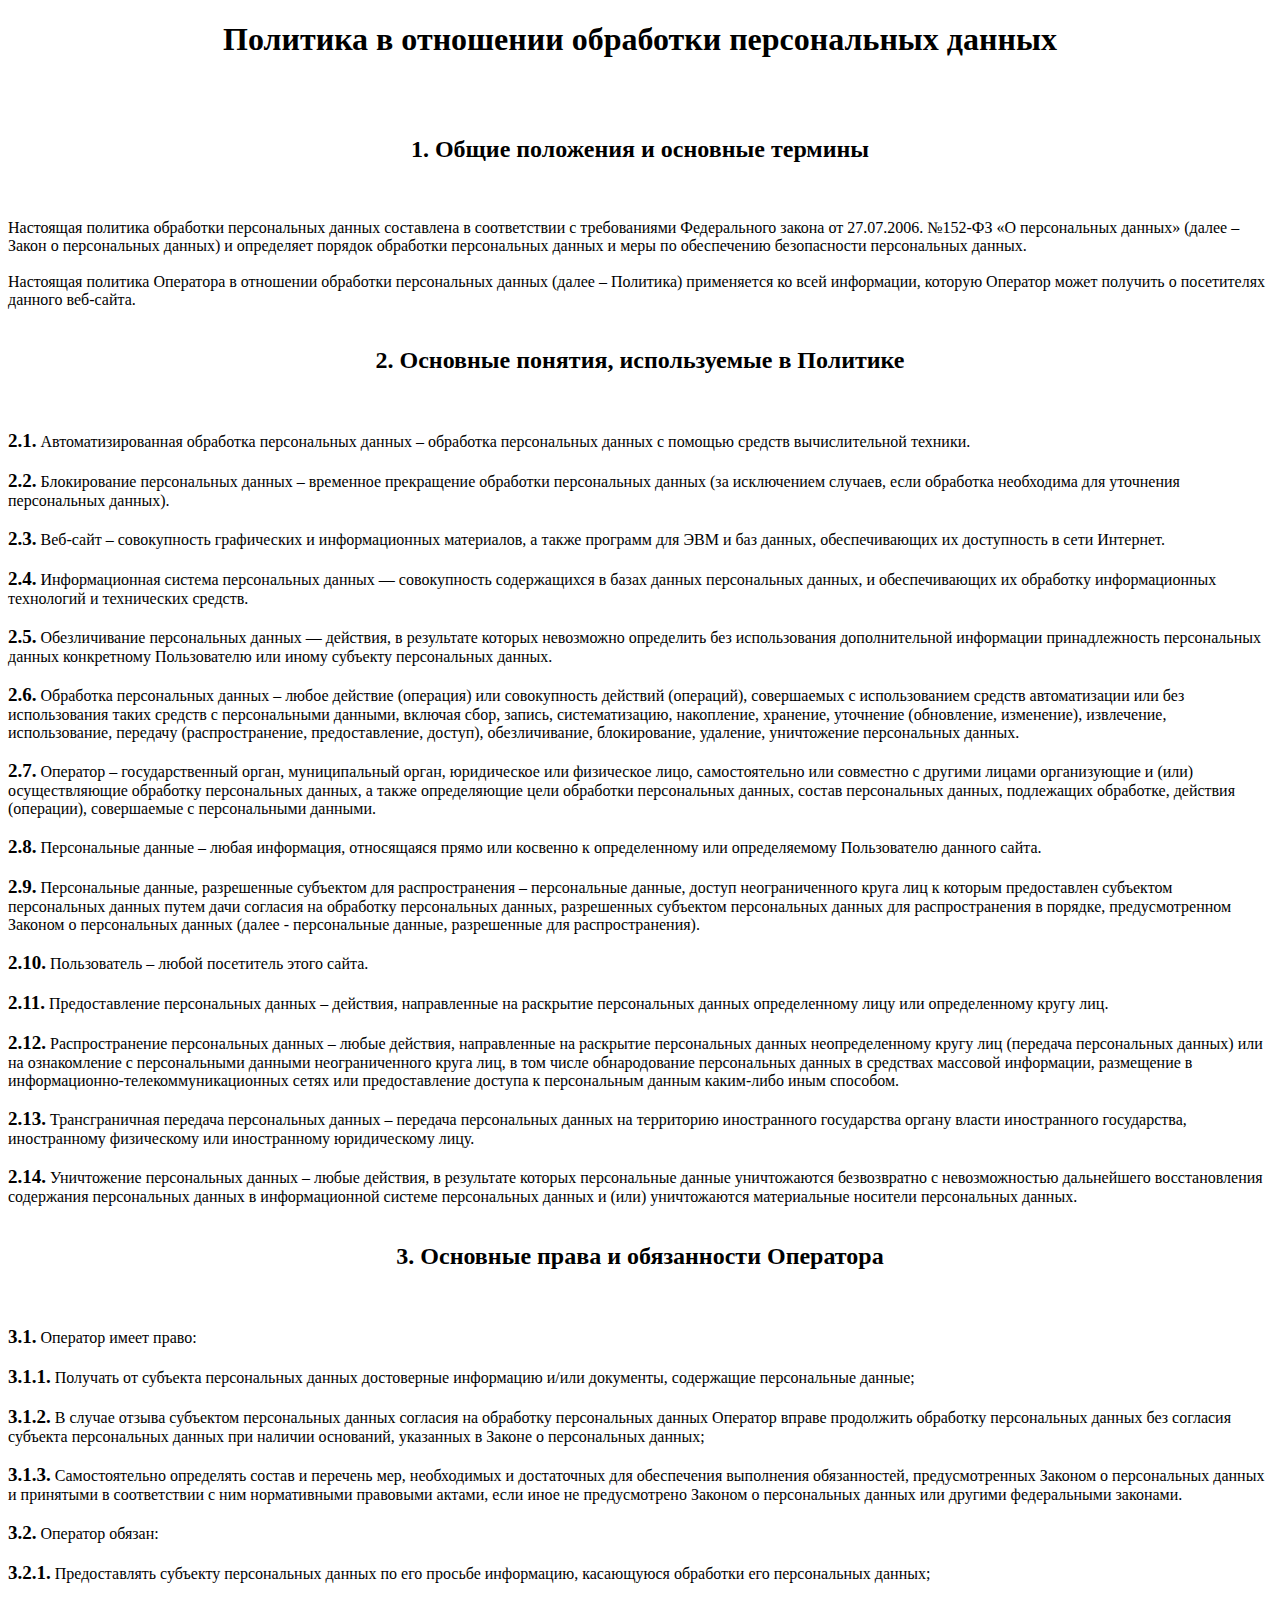
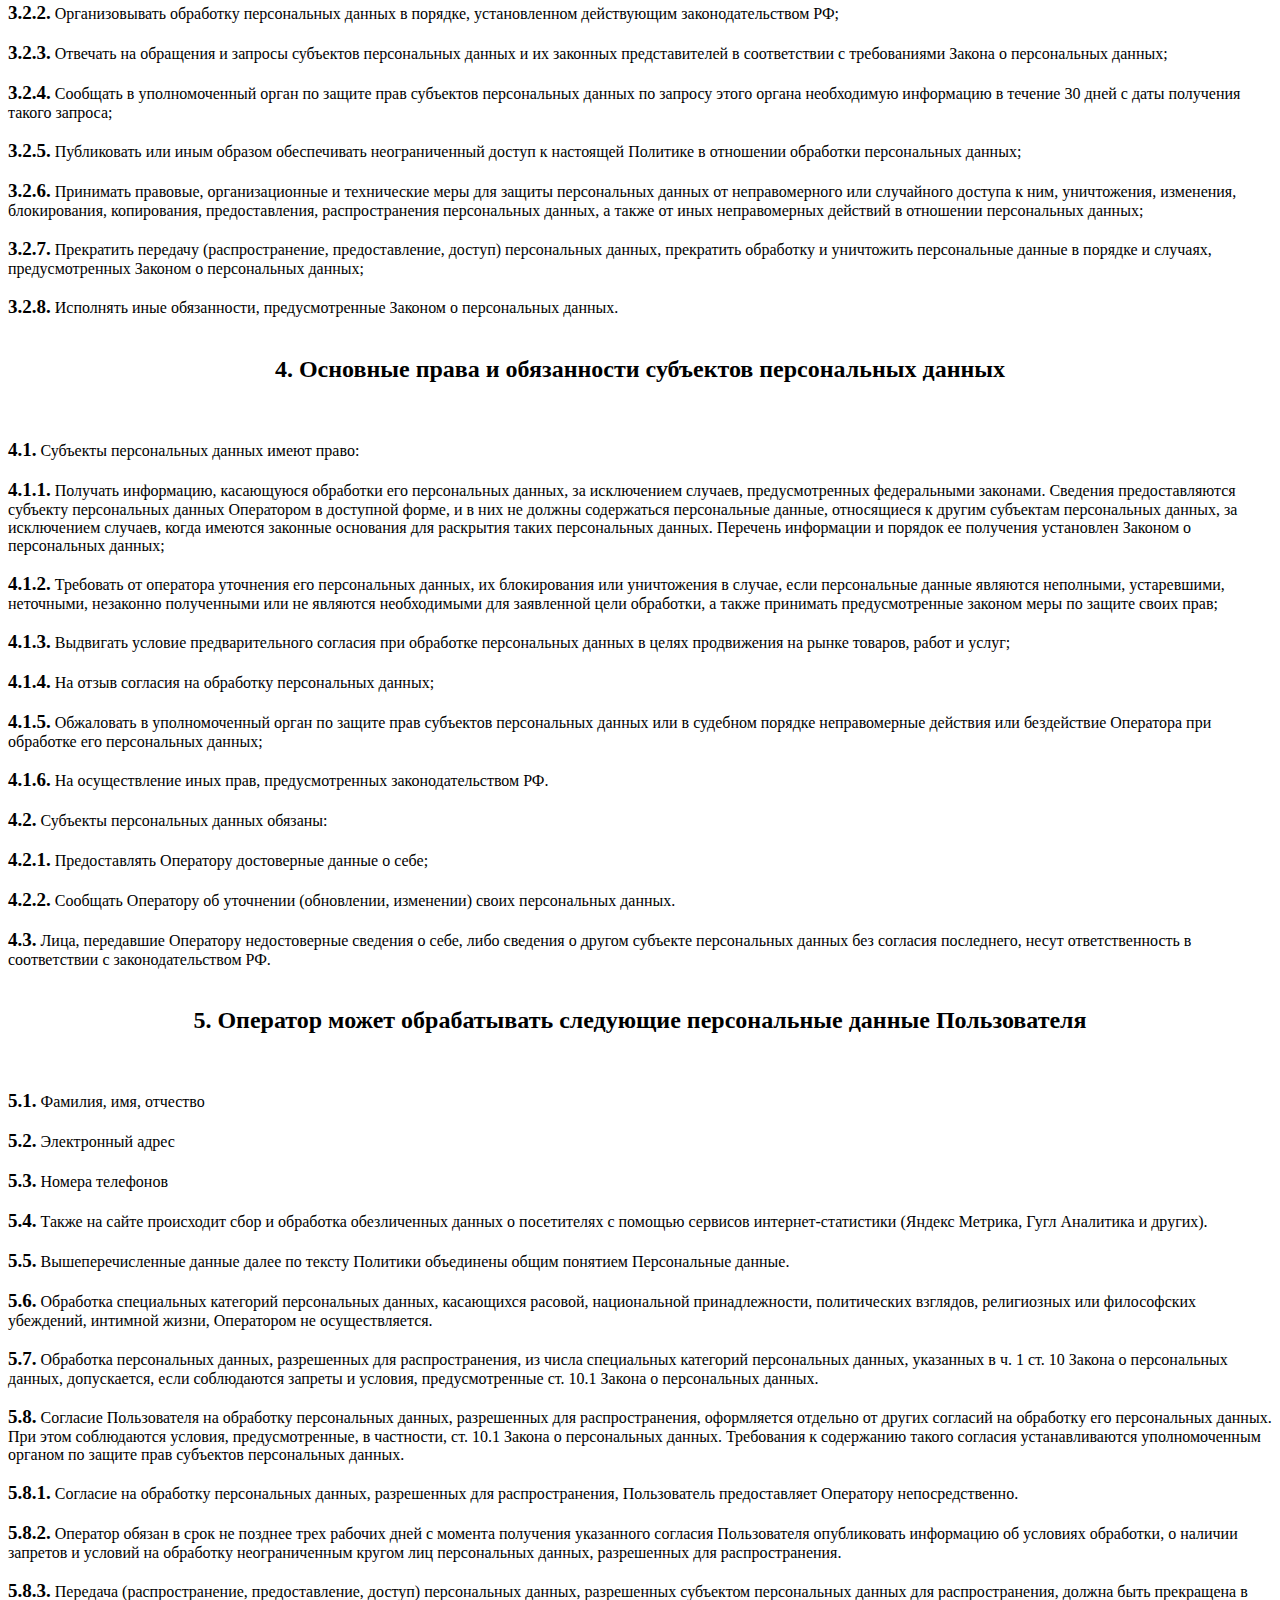
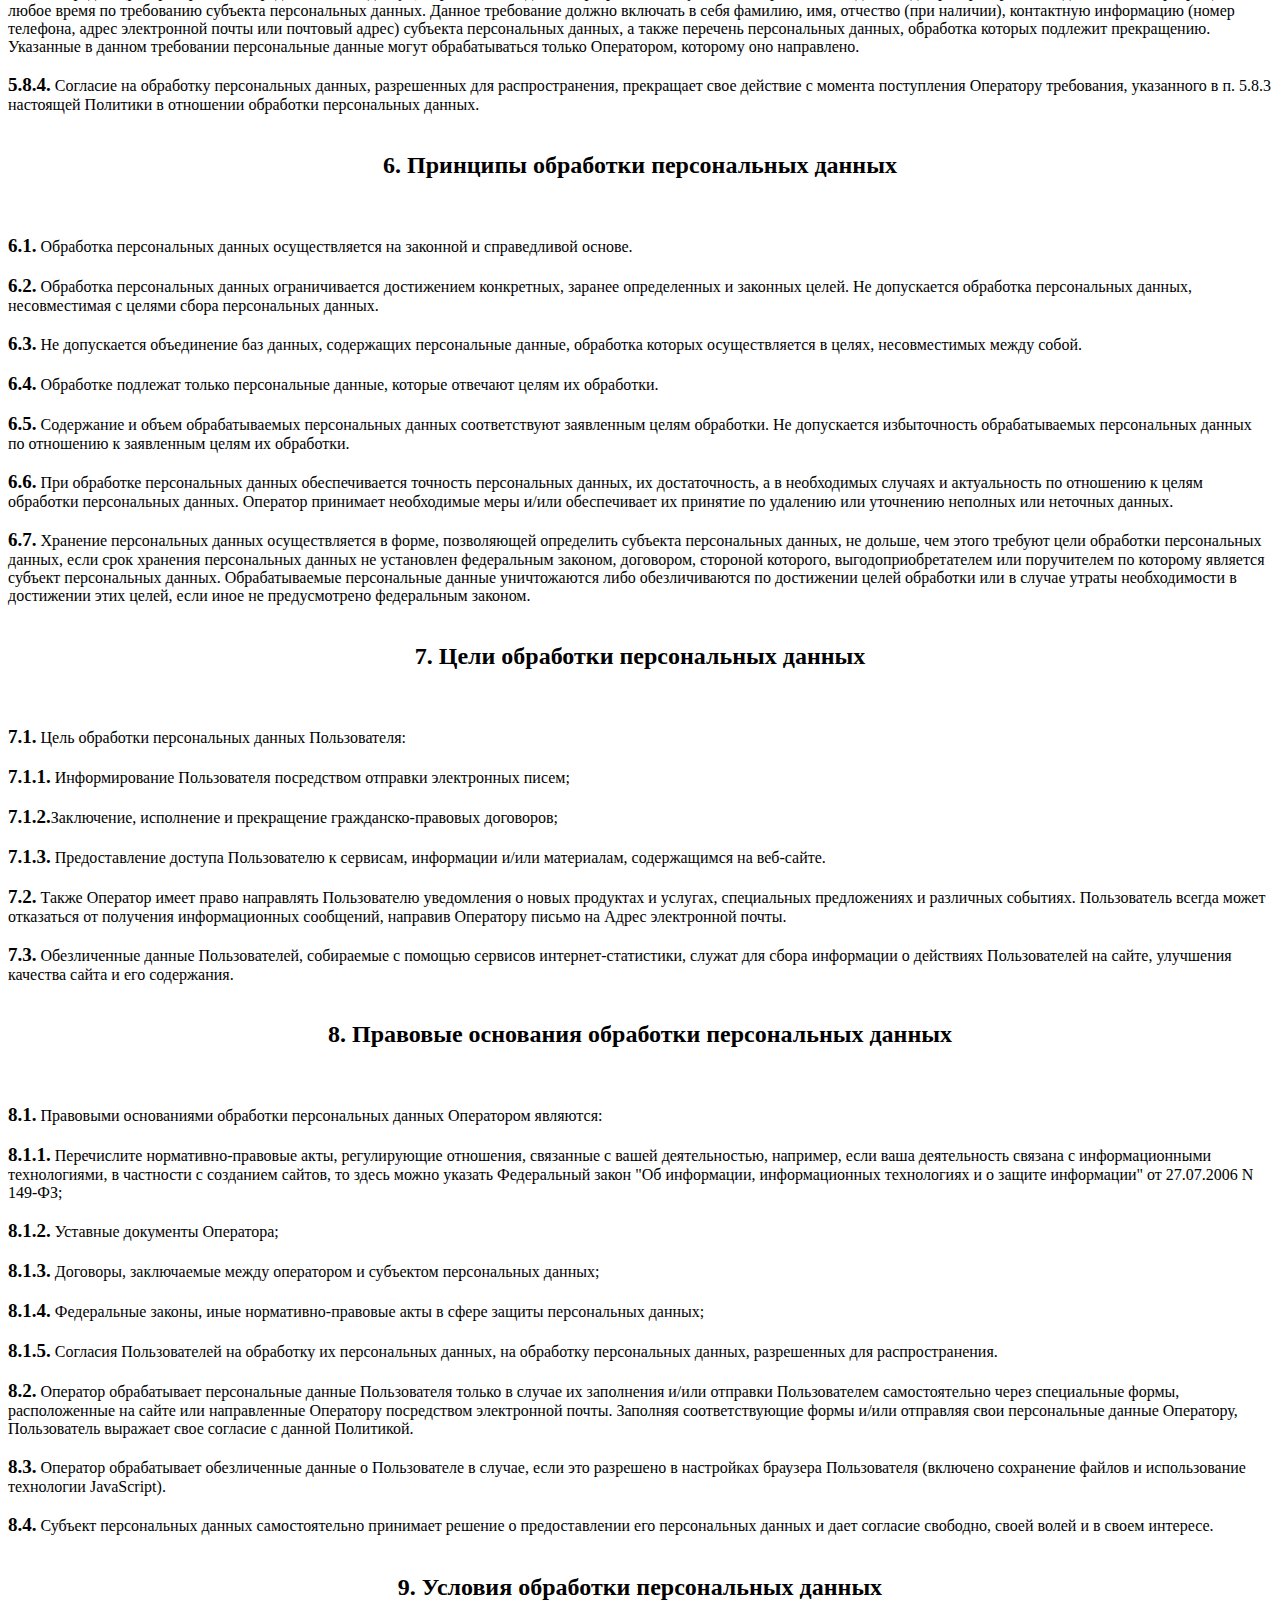
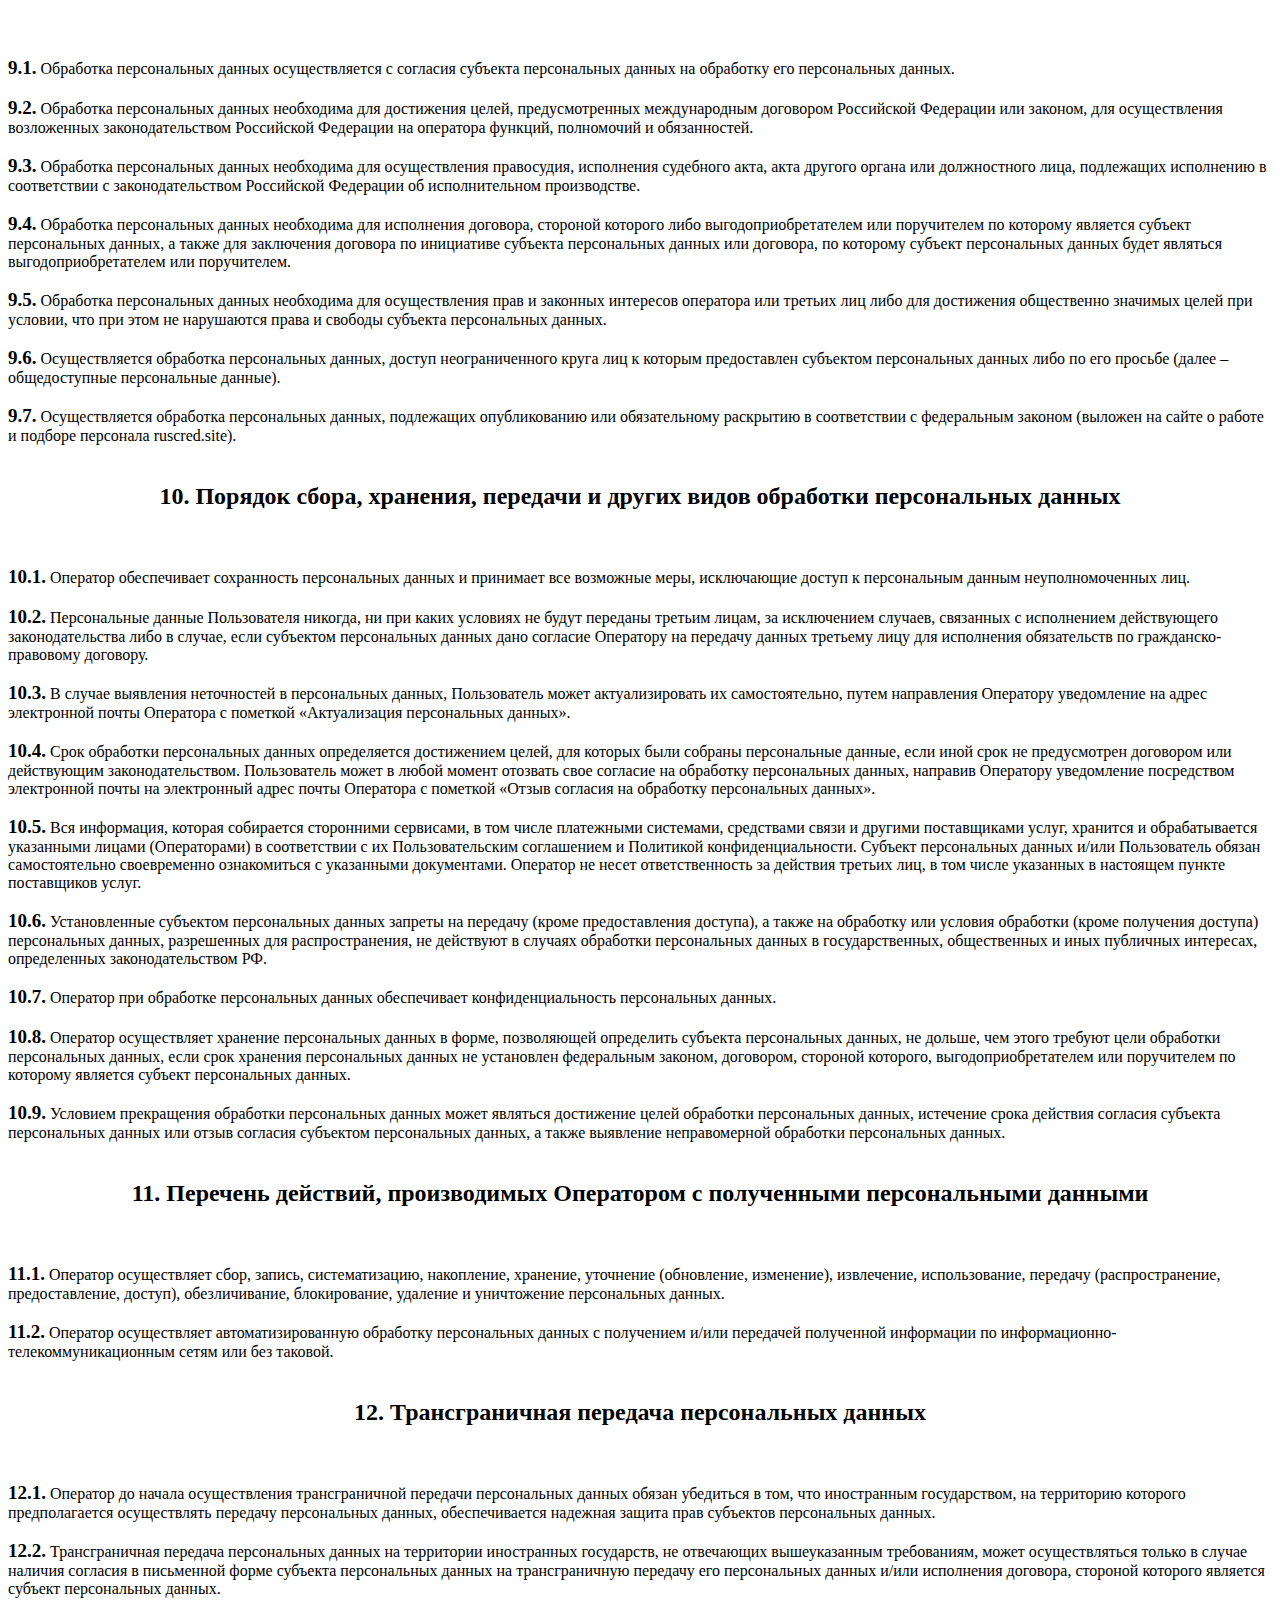
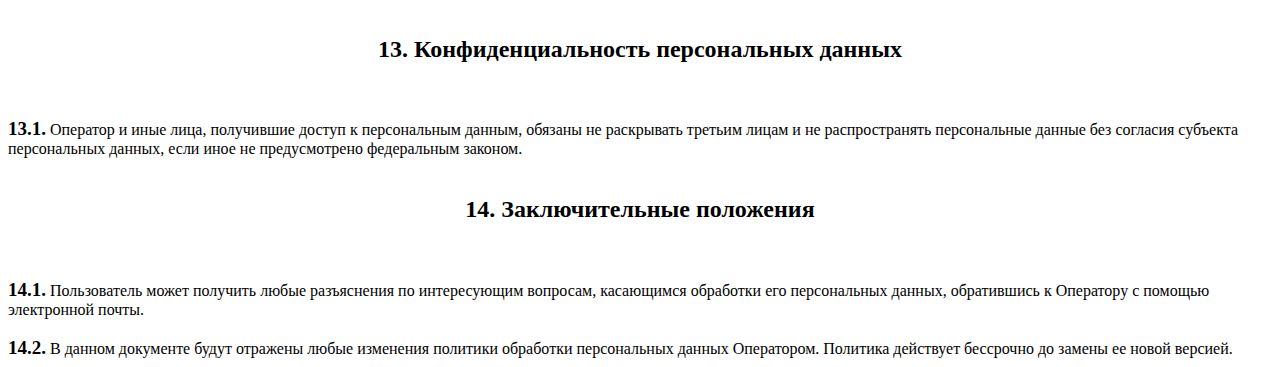
<file: Политика конфиденциальности.html>
<!DOCTYPE html>
<html lang="en">
<head>
    <meta charset="UTF-8">
    <meta http-equiv="X-UA-Compatible" content="IE=edge">
    <meta name="viewport" content="width=device-width, initial-scale=1.0">
    <title>Политика конфиденциальности</title>
</head>
<body>

    <style>
        h1, h2{
            text-align: center;
        }

        span{
            font-weight: 900;
            font-size: 19px;
        }
    </style>
    <h1>Политика в отношении обработки персональных данных</h1>
    <br><br>
<h2>1. Общие положения и основные термины</h2>
<br><br>
Настоящая политика обработки персональных данных составлена в соответствии с требованиями Федерального закона от 27.07.2006. №152-ФЗ «О персональных данных» (далее – Закон о персональных данных) и определяет порядок обработки персональных данных и меры по обеспечению безопасности персональных данных.
<br><br>
Настоящая политика Оператора в отношении обработки персональных данных (далее – Политика) применяется ко всей информации, которую Оператор может получить о посетителях данного веб-сайта.
<br><br>
<h2>2. Основные понятия, используемые в Политике</h2>
<br><br>
<span>2.1.</span> Автоматизированная обработка персональных данных – обработка персональных данных с помощью средств вычислительной техники.
<br><br>
<span>2.2.</span> Блокирование персональных данных – временное прекращение обработки персональных данных (за исключением случаев, если обработка необходима для уточнения персональных данных).
<br><br>
<span>2.3.</span> Веб-сайт – совокупность графических и информационных материалов, а также программ для ЭВМ и баз данных, обеспечивающих их доступность в сети Интернет.
<br><br>
<span>2.4.</span> Информационная система персональных данных — совокупность содержащихся в базах данных персональных данных, и обеспечивающих их обработку информационных технологий и технических средств.
<br><br>
<span>2.5.</span> Обезличивание персональных данных — действия, в результате которых невозможно определить без использования дополнительной информации принадлежность персональных данных конкретному Пользователю или иному субъекту персональных данных.
<br><br>
<span>2.6.</span> Обработка персональных данных – любое действие (операция) или совокупность действий (операций), совершаемых с использованием средств автоматизации или без использования таких средств с персональными данными, включая сбор, запись, систематизацию, накопление, хранение, уточнение (обновление, изменение), извлечение, использование, передачу (распространение, предоставление, доступ), обезличивание, блокирование, удаление, уничтожение персональных данных.
<br><br>
<span>2.7.</span> Оператор – государственный орган, муниципальный орган, юридическое или физическое лицо, самостоятельно или совместно с другими лицами организующие и (или) осуществляющие обработку персональных данных, а также определяющие цели обработки персональных данных, состав персональных данных, подлежащих обработке, действия (операции), совершаемые с персональными данными.
<br><br>
<span>2.8.</span> Персональные данные – любая информация, относящаяся прямо или косвенно к определенному или определяемому Пользователю данного сайта.
<br><br>
<span>2.9.</span> Персональные данные, разрешенные субъектом для распространения  – персональные данные, доступ неограниченного круга лиц к которым предоставлен субъектом персональных данных путем дачи согласия на обработку персональных данных, разрешенных субъектом персональных данных для распространения в порядке, предусмотренном Законом о персональных данных (далее - персональные данные, разрешенные для распространения).
<br><br>
<span>2.10.</span> Пользователь – любой посетитель этого сайта.
<br><br>
<span>2.11.</span> Предоставление персональных данных – действия, направленные на раскрытие персональных данных определенному лицу или определенному кругу лиц.
<br><br>
<span>2.12.</span> Распространение персональных данных – любые действия, направленные на раскрытие персональных данных неопределенному кругу лиц (передача персональных данных) или на ознакомление с персональными данными неограниченного круга лиц, в том числе обнародование персональных данных в средствах массовой информации, размещение в информационно-телекоммуникационных сетях или предоставление доступа к персональным данным каким-либо иным способом.
<br><br>
<span>2.13.</span> Трансграничная передача персональных данных – передача персональных данных на территорию иностранного государства органу власти иностранного государства, иностранному физическому или иностранному юридическому лицу.
<br><br>
<span>2.14.</span> Уничтожение персональных данных – любые действия, в результате которых персональные данные уничтожаются безвозвратно с невозможностью дальнейшего восстановления содержания персональных данных в информационной системе персональных данных и (или) уничтожаются материальные носители персональных данных.
<br><br>
<h2>3. Основные права и обязанности Оператора</h2>
<br><br>
<span>3.1.</span> Оператор имеет право:
<br><br>
<span>3.1.1.</span> Получать от субъекта персональных данных достоверные информацию и/или документы, содержащие персональные данные;
<br><br>
<span>3.1.2.</span> В случае отзыва субъектом персональных данных согласия на обработку персональных данных Оператор вправе продолжить обработку персональных данных без согласия субъекта персональных данных при наличии оснований, указанных в Законе о персональных данных;
<br><br>
<span>3.1.3.</span> Самостоятельно определять состав и перечень мер, необходимых и достаточных для обеспечения выполнения обязанностей, предусмотренных Законом о персональных данных и принятыми в соответствии с ним нормативными правовыми актами, если иное не предусмотрено Законом о персональных данных или другими федеральными законами.
<br><br>
<span>3.2.</span> Оператор обязан:
<br><br>
<span>3.2.1.</span> Предоставлять субъекту персональных данных по его просьбе информацию, касающуюся обработки его персональных данных;
<br><br>
<span>3.2.2.</span> Организовывать обработку персональных данных в порядке, установленном действующим законодательством РФ;
<br><br>
<span>3.2.3.</span> Отвечать на обращения и запросы субъектов персональных данных и их законных представителей в соответствии с требованиями Закона о персональных данных;
<br><br>
<span>3.2.4.</span> Сообщать в уполномоченный орган по защите прав субъектов персональных данных по запросу этого органа необходимую информацию в течение 30 дней с даты получения такого запроса;
<br><br>
<span>3.2.5.</span> Публиковать или иным образом обеспечивать неограниченный доступ к настоящей Политике в отношении обработки персональных данных;
<br><br>
<span>3.2.6.</span> Принимать правовые, организационные и технические меры для защиты персональных данных от неправомерного или случайного доступа к ним, уничтожения, изменения, блокирования, копирования, предоставления, распространения персональных данных, а также от иных неправомерных действий в отношении персональных данных;
<br><br>
<span>3.2.7.</span> Прекратить передачу (распространение, предоставление, доступ) персональных данных, прекратить обработку и уничтожить персональные данные в порядке и случаях, предусмотренных Законом о персональных данных;
<br><br>
<span>3.2.8.</span> Исполнять иные обязанности, предусмотренные Законом о персональных данных.
<br><br>
<h2>4. Основные права и обязанности субъектов персональных данных</h2>
<br><br>
<span>4.1.</span> Субъекты персональных данных имеют право:
<br><br>
<span>4.1.1.</span> Получать информацию, касающуюся обработки его персональных данных, за исключением случаев, предусмотренных федеральными законами. Сведения предоставляются субъекту персональных данных Оператором в доступной форме, и в них не должны содержаться персональные данные, относящиеся к другим субъектам персональных данных, за исключением случаев, когда имеются законные основания для раскрытия таких персональных данных. Перечень информации и порядок ее получения установлен Законом о персональных данных;
<br><br>
<span>4.1.2.</span> Требовать от оператора уточнения его персональных данных, их блокирования или уничтожения в случае, если персональные данные являются неполными, устаревшими, неточными, незаконно полученными или не являются необходимыми для заявленной цели обработки, а также принимать предусмотренные законом меры по защите своих прав;
<br><br>
<span>4.1.3.</span> Выдвигать условие предварительного согласия при обработке персональных данных в целях продвижения на рынке товаров, работ и услуг;
<br><br>
<span>4.1.4.</span> На отзыв согласия на обработку персональных данных;
<br><br>
<span>4.1.5.</span> Обжаловать в уполномоченный орган по защите прав субъектов персональных данных или в судебном порядке неправомерные действия или бездействие Оператора при обработке его персональных данных;
<br><br>
<span>4.1.6.</span> На осуществление иных прав, предусмотренных законодательством РФ.
<br><br>
<span>4.2.</span> Субъекты персональных данных обязаны:
<br><br>
<span>4.2.1.</span> Предоставлять Оператору достоверные данные о себе;
<br><br>
<span>4.2.2.</span> Сообщать Оператору об уточнении (обновлении, изменении) своих персональных данных.
<br><br>
<span>4.3.</span> Лица, передавшие Оператору недостоверные сведения о себе, либо сведения о другом субъекте персональных данных без согласия последнего, несут ответственность в соответствии с законодательством РФ.
<br><br>
<h2>5. Оператор может обрабатывать следующие персональные данные Пользователя</h2>
<br><br>
<span>5.1.</span> Фамилия, имя, отчество
<br><br>
<span>5.2.</span> Электронный адрес
<br><br>
<span>5.3.</span> Номера телефонов
<br><br>
<span>5.4.</span> Также на сайте происходит сбор и обработка обезличенных данных о посетителях с помощью сервисов интернет-статистики (Яндекс Метрика, Гугл Аналитика и других).
<br><br>
<span>5.5.</span> Вышеперечисленные данные далее по тексту Политики объединены общим понятием Персональные данные.
<br><br>
<span>5.6.</span> Обработка специальных категорий персональных данных, касающихся расовой, национальной принадлежности, политических взглядов, религиозных или философских убеждений, интимной жизни, Оператором не осуществляется.
<br><br>
<span>5.7.</span> Обработка персональных данных, разрешенных для распространения, из числа специальных категорий персональных данных, указанных в ч. 1 ст. 10 Закона о персональных данных, допускается, если соблюдаются запреты и условия, предусмотренные ст. 10.1 Закона о персональных данных.
<br><br>
<span>5.8.</span> Согласие Пользователя на обработку персональных данных, разрешенных для распространения, оформляется отдельно от других согласий на обработку его персональных данных. При этом соблюдаются условия, предусмотренные, в частности, ст. 10.1 Закона о персональных данных. Требования к содержанию такого согласия устанавливаются уполномоченным органом по защите прав субъектов персональных данных.
<br><br>
<span>5.8.1.</span> Согласие на обработку персональных данных, разрешенных для распространения, Пользователь предоставляет Оператору непосредственно.
<br><br>
<span>5.8.2.</span> Оператор обязан в срок не позднее трех рабочих дней с момента получения указанного согласия Пользователя опубликовать информацию об условиях обработки, о наличии запретов и условий на обработку неограниченным кругом лиц персональных данных, разрешенных для распространения.
<br><br>
<span>5.8.3.</span> Передача (распространение, предоставление, доступ) персональных данных, разрешенных субъектом персональных данных для распространения, должна быть прекращена в любое время по требованию субъекта персональных данных. Данное требование должно включать в себя фамилию, имя, отчество (при наличии), контактную информацию (номер телефона, адрес электронной почты или почтовый адрес) субъекта персональных данных, а также перечень персональных данных, обработка которых подлежит прекращению. Указанные в данном требовании персональные данные могут обрабатываться только Оператором, которому оно направлено.
<br><br>
<span>5.8.4.</span> Согласие на обработку персональных данных, разрешенных для распространения, прекращает свое действие с момента поступления Оператору требования, указанного в п. 5.8.3 настоящей Политики в отношении обработки персональных данных.
<br><br>
<h2>6. Принципы обработки персональных данных</h2>
<br><br>
<span>6.1.</span> Обработка персональных данных осуществляется на законной и справедливой основе.
<br><br>
<span>6.2.</span> Обработка персональных данных ограничивается достижением конкретных, заранее определенных и законных целей. Не допускается обработка персональных данных, несовместимая с целями сбора персональных данных.
<br><br>
<span>6.3.</span> Не допускается объединение баз данных, содержащих персональные данные, обработка которых осуществляется в целях, несовместимых между собой.
<br><br>
<span>6.4.</span> Обработке подлежат только персональные данные, которые отвечают целям их обработки.
<br><br>
<span>6.5.</span> Содержание и объем обрабатываемых персональных данных соответствуют заявленным целям обработки. Не допускается избыточность обрабатываемых персональных данных по отношению к заявленным целям их обработки.
<br><br>
<span>6.6.</span> При обработке персональных данных обеспечивается точность персональных данных, их достаточность, а в необходимых случаях и актуальность по отношению к целям обработки персональных данных. Оператор принимает необходимые меры и/или обеспечивает их принятие по удалению или уточнению неполных или неточных данных.
<br><br>
<span>6.7.</span> Хранение персональных данных осуществляется в форме, позволяющей определить субъекта персональных данных, не дольше, чем этого требуют цели обработки персональных данных, если срок хранения персональных данных не установлен федеральным законом, договором, стороной которого, выгодоприобретателем или поручителем по которому является субъект персональных данных. Обрабатываемые персональные данные уничтожаются либо обезличиваются по достижении целей обработки или в случае утраты необходимости в достижении этих целей, если иное не предусмотрено федеральным законом.
<br><br>
<h2>7. Цели обработки персональных данных</h2>
<br><br>
<span>7.1.</span> Цель обработки персональных данных Пользователя:
<br><br>
<span>7.1.1.</span> Информирование Пользователя посредством отправки электронных писем;
<br><br>
<span>7.1.2.</span>Заключение, исполнение и прекращение гражданско-правовых договоров;
<br><br>
<span>7.1.3.</span> Предоставление доступа Пользователю к сервисам, информации и/или материалам, содержащимся на веб-сайте.
<br><br>
<span>7.2.</span> Также Оператор имеет право направлять Пользователю уведомления о новых продуктах и услугах, специальных предложениях и различных событиях. Пользователь всегда может отказаться от получения информационных сообщений, направив Оператору письмо на Адрес электронной почты.
<br><br>
<span>7.3.</span> Обезличенные данные Пользователей, собираемые с помощью сервисов интернет-статистики, служат для сбора информации о действиях Пользователей на сайте, улучшения качества сайта и его содержания.
<br><br>
<h2>8. Правовые основания обработки персональных данных</h2>
<br><br>
<span>8.1.</span> Правовыми основаниями обработки персональных данных Оператором являются:
<br><br>
<span>8.1.1.</span> Перечислите нормативно-правовые акты, регулирующие отношения, связанные с вашей деятельностью, например, если ваша деятельность связана с информационными технологиями, в частности с созданием сайтов, то здесь можно указать Федеральный закон "Об информации, информационных технологиях и о защите информации" от 27.07.2006 N 149-ФЗ;
<br><br>
<span>8.1.2.</span> Уставные документы Оператора;
<br><br>
<span>8.1.3.</span> Договоры, заключаемые между оператором и субъектом персональных данных;
<br><br>
<span>8.1.4.</span> Федеральные законы, иные нормативно-правовые акты в сфере защиты персональных данных;
<br><br>
<span>8.1.5.</span> Согласия Пользователей на обработку их персональных данных, на обработку персональных данных, разрешенных для распространения.
<br><br>
<span>8.2.</span> Оператор обрабатывает персональные данные Пользователя только в случае их заполнения и/или отправки Пользователем самостоятельно через специальные формы, расположенные на сайте или направленные Оператору посредством электронной почты. Заполняя соответствующие формы и/или отправляя свои персональные данные Оператору, Пользователь выражает свое согласие с данной Политикой.
<br><br>
<span>8.3.</span> Оператор обрабатывает обезличенные данные о Пользователе в случае, если это разрешено в настройках браузера Пользователя (включено сохранение файлов и использование технологии JavaScript).
<br><br>
<span>8.4.</span> Субъект персональных данных самостоятельно принимает решение о предоставлении его персональных данных и дает согласие свободно, своей волей и в своем интересе.
<br><br>
<h2>9. Условия обработки персональных данных</h2>
<br><br>
<span>9.1.</span> Обработка персональных данных осуществляется с согласия субъекта персональных данных на обработку его персональных данных.
<br><br>
<span>9.2.</span> Обработка персональных данных необходима для достижения целей, предусмотренных международным договором Российской Федерации или законом, для осуществления возложенных законодательством Российской Федерации на оператора функций, полномочий и обязанностей.
<br><br>
<span>9.3.</span> Обработка персональных данных необходима для осуществления правосудия, исполнения судебного акта, акта другого органа или должностного лица, подлежащих исполнению в соответствии с законодательством Российской Федерации об исполнительном производстве.
<br><br>
<span>9.4.</span> Обработка персональных данных необходима для исполнения договора, стороной которого либо выгодоприобретателем или поручителем по которому является субъект персональных данных, а также для заключения договора по инициативе субъекта персональных данных или договора, по которому субъект персональных данных будет являться выгодоприобретателем или поручителем.
<br><br>
<span>9.5.</span> Обработка персональных данных необходима для осуществления прав и законных интересов оператора или третьих лиц либо для достижения общественно значимых целей при условии, что при этом не нарушаются права и свободы субъекта персональных данных.
<br><br>
<span>9.6.</span> Осуществляется обработка персональных данных, доступ неограниченного круга лиц к которым предоставлен субъектом персональных данных либо по его просьбе (далее – общедоступные персональные данные).
<br><br>
<span>9.7.</span> Осуществляется обработка персональных данных, подлежащих опубликованию или обязательному раскрытию в соответствии с федеральным законом (выложен на сайте о работе и подборе персонала ruscred.site).
<br><br>
<h2>10. Порядок сбора, хранения, передачи и других видов обработки персональных данных</h2>
<br><br>
<span>10.1.</span> Оператор обеспечивает сохранность персональных данных и принимает все возможные меры, исключающие доступ к персональным данным неуполномоченных лиц.
<br><br>
<span>10.2.</span> Персональные данные Пользователя никогда, ни при каких условиях не будут переданы третьим лицам, за исключением случаев, связанных с исполнением действующего законодательства либо в случае, если субъектом персональных данных дано согласие Оператору на передачу данных третьему лицу для исполнения обязательств по гражданско-правовому договору.
<br><br>
<span>10.3.</span> В случае выявления неточностей в персональных данных, Пользователь может актуализировать их самостоятельно, путем направления Оператору уведомление на адрес электронной почты Оператора с пометкой «Актуализация персональных данных».
<br><br>
<span>10.4.</span> Срок обработки персональных данных определяется достижением целей, для которых были собраны персональные данные, если иной срок не предусмотрен договором или действующим законодательством. Пользователь может в любой момент отозвать свое согласие на обработку персональных данных, направив Оператору уведомление посредством электронной почты на электронный адрес почты Оператора с пометкой «Отзыв согласия на обработку персональных данных».
<br><br>
<span>10.5.</span> Вся информация, которая собирается сторонними сервисами, в том числе платежными системами, средствами связи и другими поставщиками услуг, хранится и обрабатывается указанными лицами (Операторами) в соответствии с их Пользовательским соглашением и Политикой конфиденциальности. Субъект персональных данных и/или Пользователь обязан самостоятельно своевременно ознакомиться с указанными документами. Оператор не несет ответственность за действия третьих лиц, в том числе указанных в настоящем пункте поставщиков услуг.
<br><br>
<span>10.6.</span> Установленные субъектом персональных данных запреты на передачу (кроме предоставления доступа), а также на обработку или условия обработки (кроме получения доступа) персональных данных, разрешенных для распространения, не действуют в случаях обработки персональных данных в государственных, общественных и иных публичных интересах, определенных законодательством РФ.
<br><br>
<span>10.7.</span> Оператор при обработке персональных данных обеспечивает конфиденциальность персональных данных.
<br><br>
<span>10.8.</span> Оператор осуществляет хранение персональных данных в форме, позволяющей определить субъекта персональных данных, не дольше, чем этого требуют цели обработки персональных данных, если срок хранения персональных данных не установлен федеральным законом, договором, стороной которого, выгодоприобретателем или поручителем по которому является субъект персональных данных.
<br><br>
<span>10.9.</span> Условием прекращения обработки персональных данных может являться достижение целей обработки персональных данных, истечение срока действия согласия субъекта персональных данных или отзыв согласия субъектом персональных данных, а также выявление неправомерной обработки персональных данных.
<br><br>
<h2>11. Перечень действий, производимых Оператором с полученными персональными данными</h2>
<br><br>
<span>11.1.</span> Оператор осуществляет сбор, запись, систематизацию, накопление, хранение, уточнение (обновление, изменение), извлечение, использование, передачу (распространение, предоставление, доступ), обезличивание, блокирование, удаление и уничтожение персональных данных.
<br><br>
<span>11.2.</span> Оператор осуществляет автоматизированную обработку персональных данных с получением и/или передачей полученной информации по информационно-телекоммуникационным сетям или без таковой.
<br><br>
<h2>12. Трансграничная передача персональных данных</h2>
<br><br>
<span>12.1.</span> Оператор до начала осуществления трансграничной передачи персональных данных обязан убедиться в том, что иностранным государством, на территорию которого предполагается осуществлять передачу персональных данных, обеспечивается надежная защита прав субъектов персональных данных.
<br><br>
<span>12.2.</span> Трансграничная передача персональных данных на территории иностранных государств, не отвечающих вышеуказанным требованиям, может осуществляться только в случае наличия согласия в письменной форме субъекта персональных данных на трансграничную передачу его персональных данных и/или исполнения договора, стороной которого является субъект персональных данных.
<br><br>
<h2>13. Конфиденциальность персональных данных</h2>
<br><br>
<span>13.1.</span> Оператор и иные лица, получившие доступ к персональным данным, обязаны не раскрывать третьим лицам и не распространять персональные данные без согласия субъекта персональных данных, если иное не предусмотрено федеральным законом.
<br><br>
<h2>14. Заключительные положения</h2>
<br><br>
<span>14.1.</span> Пользователь может получить любые разъяснения по интересующим вопросам, касающимся обработки его персональных данных, обратившись к Оператору с помощью электронной почты.
<br><br>
<span>14.2.</span> В данном документе будут отражены любые изменения политики обработки персональных данных Оператором. Политика действует бессрочно до замены ее новой версией.
</body>
</html>
</file>
